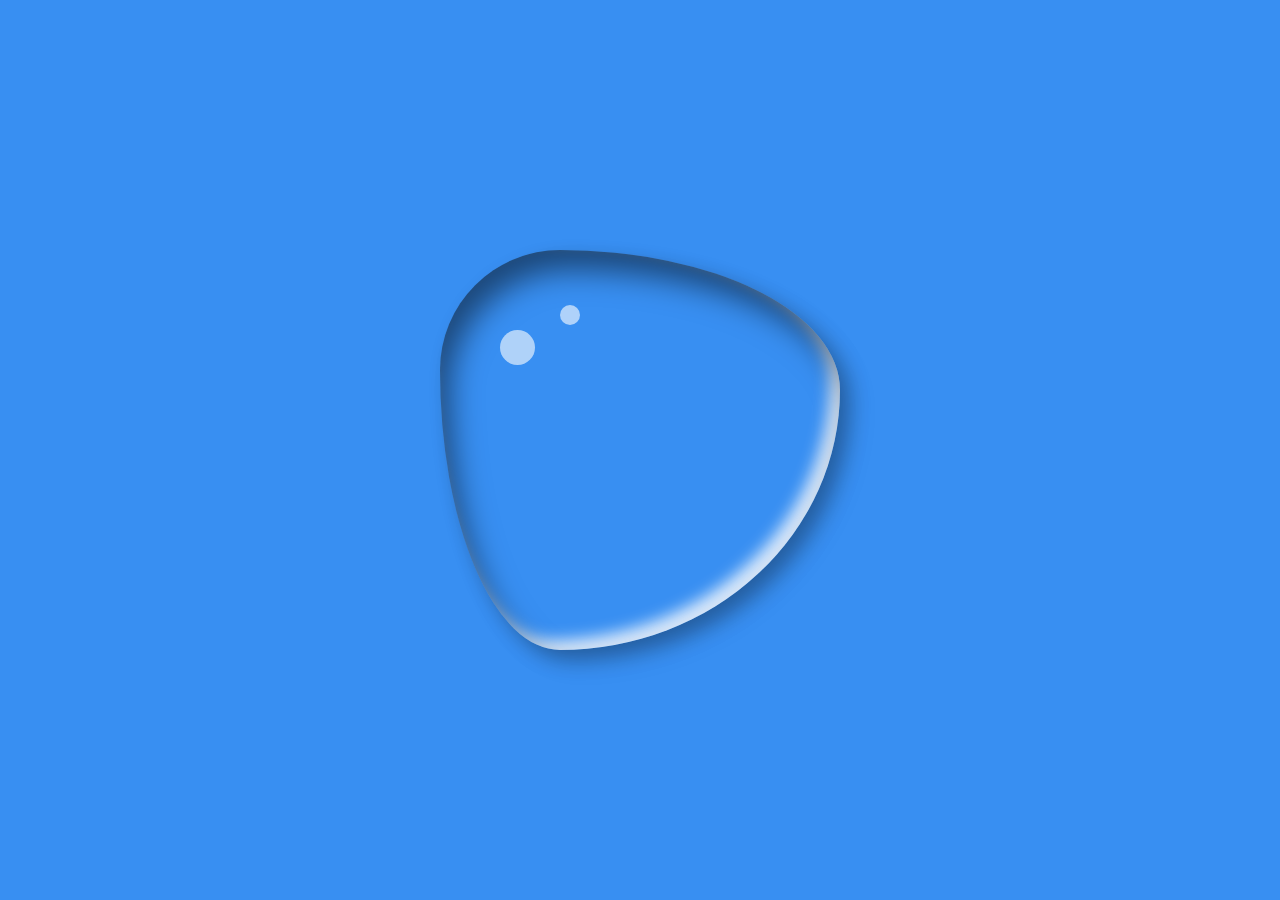
<file: shareHTML/watermove.html>
<!DOCTYPE html>
<html lang="en">
<head>
    <meta charset="UTF-8">
    <meta http-equiv="X-UA-Compatible" content="IE=edge">
    <meta name="viewport" content="width=device-width, initial-scale=1.0">
    <title>水滴展示</title>
    <link rel="stylesheet" href="moveshui.css">
</head>
<body>
    <div class="shui"></div>
</body>
</html>
</file>
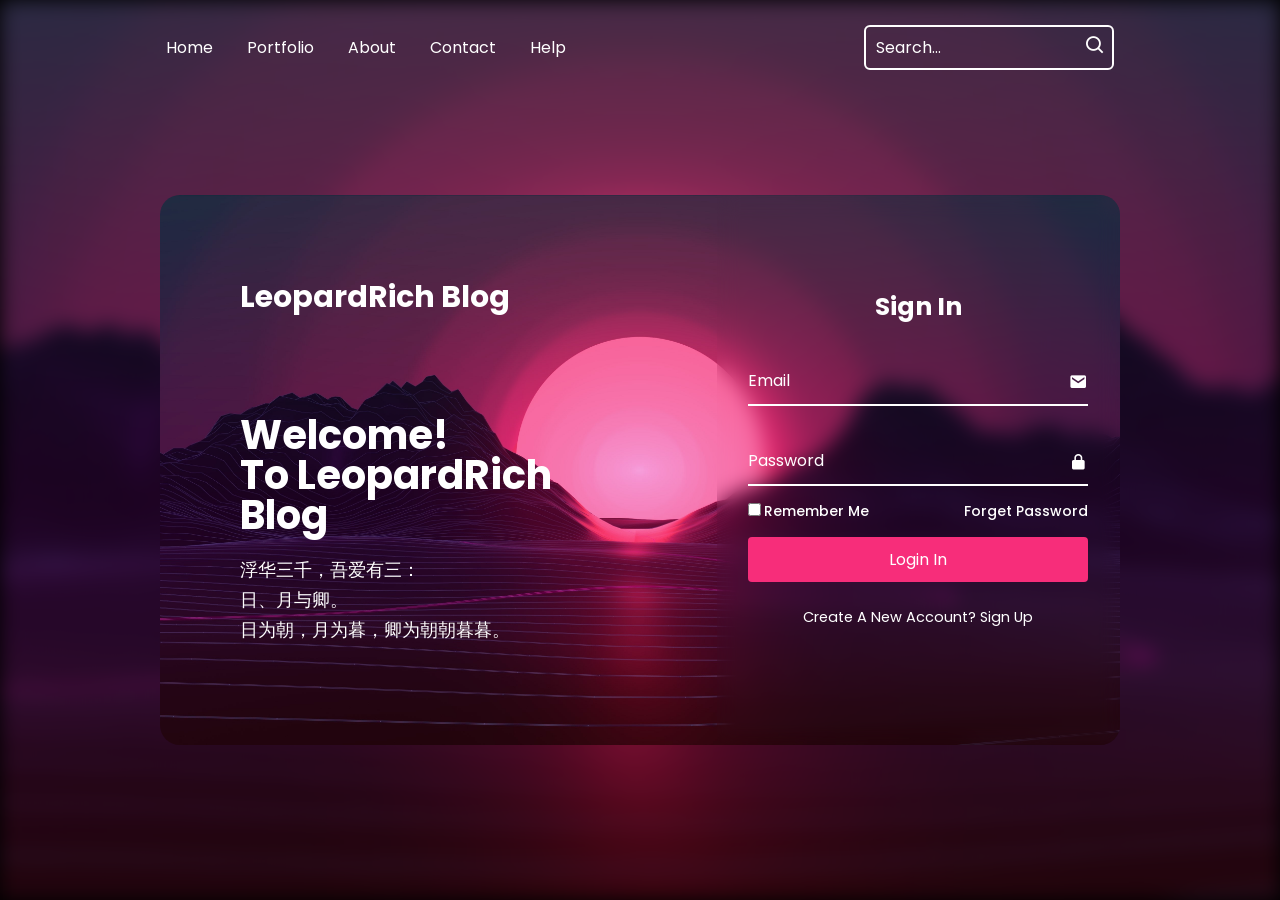
<file: shareHTML/InitPage/Login.html>
<!DOCTYPE html>
<html lang="en">

<head>
    <meta charset="UTF-8">
    <meta http-equiv="X-UA-Compatible" content="IE=edge">
    <meta name="viewport" content="width=device-width, initial-scale=1.0">
    <title>Document</title>

    <link href='https://unpkg.com/boxicons@2.1.4/css/boxicons.min.css' rel='stylesheet'>

    <link rel="stylesheet" href="./Login.css">

    <script src="./Login.js"></script>  <!-- 注意，js文件中要保证先加载完页面 -->
</head>

<body>

    <!-- 导航栏部分 -->
    <header class="header">
        <nav class="navbar">
            <a href="#">Home</a>
            <a href="#">Portfolio</a>
            <a href="#">About</a>
            <a href="#">Contact</a>
            <a href="#">Help</a>
        </nav>
        <form action="" class="search-bar">
            <input type="text" placeholder="Search...">
            <button><i class='bx bx-search'></i></button>
        </form>
    </header>

    <!-- 背景部分 -->
    <div class="background"></div>

    <!-- 主要界面 -->
    <div class="container">
        <div class="item">   <!-- 界面的左半部分 -->
            <h2 class="logo">LeopardRich Blog</h2>  <!-- 表单标题 -->

            <div class="text-item">
                <h2>Welcome! <br><span>
                        To LeopardRich Blog
                    </span></h2>
                <p>浮华三千，吾爱有三： <br/>日、月与卿。<br/>日为朝，月为暮，卿为朝朝暮暮。</p>
                <!-- <div class="social-icon">  社交图标
                    <a href="#"><i class='bx bxl-facebook'></i></a>
                    <a href="#"><i class='bx bxl-twitter'></i></a>
                    <a href="#"><i class='bx bxl-youtube'></i></a>
                    <a href="#"><i class='bx bxl-instagram'></i></a>
                    <a href="#"><i class='bx bxl-linkedin'></i></a>
                </div> -->
            </div>
        </div>

        <!-- 右半部分 -->
        <div class="login-section">  
            
            <!-- 登录界面 -->
            <div class="form-box login" id="loginBox">
                <form action="">
                    <h2>Sign In</h2>
                    <!-- 邮箱 -->
                    <div class="input-box">
                        <input type="email" required>
                        <label >Email</label>
                        <span class="icon"><i class='bx bxs-envelope'></i></span>
                    </div>

                    <!-- 密码 -->
                    <div class="input-box">
                        <input type="password" required>
                        <label>Password</label>
                        <span class="icon"><i class='bx bxs-lock-alt' ></i></span>
                    </div>

                    <!-- 记住密码 & 忘记密码 -->
                    <div class="remember-password">
                        <label for=""><input type="checkbox">Remember Me</label>
                        <ahref="#">Forget Password</a>
                    </div>

                    <!-- 登录 -->
                    <button class="btn">Login In</button>
                    
                    <!-- 进入注册界面 -->
                    <div class="create-account">
                        <p>Create A New Account? <a href="#" class="register-link">Sign Up</a></p>
                    </div>
                </form>
            </div>

            <!-- 注册界面 -->
            <div class="form-box register" id="registerBox">
                <form action="">
                    <h2>Sign Up</h2>
                    <!-- 用户名 -->
                    <div class="input-box">
                        <span class="icon"><i class='bx bxs-user'></i></span>
                        <input type="text" required>
                        <label >Username</label>
                    </div>
                    <!-- 邮箱 -->
                    <div class="input-box">
                        <span class="icon"><i class='bx bxs-envelope'></i></span>
                        <input type="email" required>
                        <label >Email</label>
                    </div>
                    <!-- 密码 -->
                    <div class="input-box">
                        <span class="icon"><i class='bx bxs-lock-alt' ></i></span>
                        <input type="password" required>
                        <label>Password</label>
                    </div>
                    <!-- 记住密码 -->
                    <div class="remember-password">
                        <label for=""><input type="checkbox">I agree with this statment</label>
                    </div>
                    <button class="btn">Login In</button>
                    <div class="create-account">
                        <p>Already Have An Account? <a href="#" class="login-link">Sign In</a></p>
                    </div>
                </form>
            </div>
        </div>
    </div>



</body>

</html>
</file>
<file: shareHTML/moveshui.css>
* {
    margin: 0;
    padding: 0;
}

body {
    background-color: rgba(40, 134, 241, 0.925);
}

.shui {
    width: 400px;
    height: 400px;
    /* background-color: #fff; */
    position: absolute;
    top: 50%;
    left: 50%;
    transform: translate(-50%, -50%);
    box-sizing: border-box;
    /* 这里的意思是前面设置水平轴，后面设置的是垂直轴 */
    border-radius: 30% 70% 70% 30% / 30% 35% 65% 70%;
    box-shadow: inset 10px 20px 30px rgba(0, 0, 0, 0.5), 10px 10px 20px rgba(0, 0, 0, 0.3), 15px 15px 30px rgba(0, 0, 0, 0.05),
        inset -10px -10px 15px rgba(255, 255, 255, 0.83);
    animation: watermove 9s linear infinite;
}

.shui::after {
    content: "";
    position: absolute;
    width: 35px;
    height: 35px;
    background-color: rgba(255, 255, 255, 0.60);
    border-radius: 50%;
    left: 60px;
    top: 80px;
    animation: watermove 4s linear infinite;
}

.shui::before {
    content: "";
    position: absolute;
    width: 20px;
    height: 20px;
    background-color: rgba(255, 255, 255, 0.6);
    border-radius: 50%;
    left: 120px;
    top: 55px;
    animation: watermove 9s linear infinite;
}

@keyframes watermove {
    20% {
        border-radius: 30% 70% 53% 47% / 28% 44% 56% 72%;
    }
    40% {
        border-radius: 30% 70% 39% 61% / 34% 39% 61% 66%;
    }
    60% {
        border-radius: 25% 70% 45% 55% / 40% 55% 45% 60%;
    }
    80% {
        border-radius: 28% 72% 31% 69% / 32% 39% 61% 68%;
    }
}
</file>
<file: shareHTML/InitPage/Login.css>
@import url('https://fonts.googleapis.com/css2?family=Poppins:ital,wght@0,300;0,400;0,500;1,500&display=swap');

* {
    margin: 0;
    padding: 0;
    box-sizing: border-box;
    font-family: "poppins", sans-serif;
}

body {
    height: 100vh;
    width: 100%;
    background: #000;
}

.background {
    background: url(background.jpg) no-repeat;
    background-position: center;
    background-size: cover;
    height: 100vh;
    width: 100%;
    filter: blur(10px);
}

.header {
    position: fixed;
    top: 0;
    left: 0;
    width: 100%;
    padding: 25px 13%;
    background: transparent;
    display: flex;
    justify-content: space-between;
    align-items: center;
    z-index: 100;

}

.navbar a {
    position: relative;
    font-size: 16px;
    color: #fff;
    margin-right: 30px;
    text-decoration: none;
}

.navbar a::after {
    content: "";
    position: absolute;
    left: 0;
    width: 100%;
    height: 2px;
    background: #fff;
    bottom: -5px;
    border-radius: 5px;
    transform: translateY(10px);
    opacity: 0;
    transition: .5s ease;
}

.navbar a:hover:after {
    transform: translateY(0);
    opacity: 1;
}

.search-bar {
    width: 250px;
    height: 45px;
    background-color: transparent;
    border: 2px solid #fff;
    border-radius: 6px;
    display: flex;
    align-items: center;
}

.search-bar input {
    width: 100%;
    background-color: transparent;
    border: none;
    outline: none;
    color: #fff;
    font-size: 16px;
    padding-left: 10px;
}

.search-bar button {
    width: 40px;
    height: 100%;
    background: transparent;
    outline: none;
    border: none;
    color: #fff;
    cursor: pointer;
}

.search-bar input::placeholder {
    color: #fff;
}

.search-bar button i {
    font-size: 22px;
}

.container {
    position: absolute;
    left: 50%;
    top: 50%;
    transform: translate(-50%, -50%);
    width: 75%;
    height: 550px;
    margin-top: 20px;
    background: url(background.jpg) no-repeat;
    background-position: center;
    background-size: cover;
    border-radius: 20px;
    overflow: hidden;


}

.item {
    position: absolute;
    top: 0;
    left: 0;
    width: 58%;
    height: 100%;
    color: #fff;
    background: transparent;
    padding: 80px;
    display: flex;
    justify-content: space-between;
    flex-direction: column;



}

.item .logo {
    color: #fff;
    font-size: 30px;

}

.text-item h2 {
    font-size: 40px;
    line-height: 1;
}

.text-item p {
    font-size: 18px;
    line-height: 30px;
    margin: 20px 0;
}

.social-icon a i {
    color: #fff;
    font-size: 24px;
    margin-left: 10px;
    cursor: pointer;
    transition: .5s ease;
}

.social-icon a:hover i {
    transform: scale(1.2);
}

.container .login-section {
    position: absolute;
    top: 0;
    right: 0;
    width: calc(100% - 58%);
    height: 100%;
    color: #fff;
    backdrop-filter: blur(10px);
}

.login-section .form-box {
    position: absolute;
    display: flex;
    justify-content: center;
    align-items: center;
    width: 100%;
    height: 100%;

}

.login-section .form-box.register {
    transform: translateX(430px);
    transition: transform .6s ease;
    transition-delay: 0s;
}

.login-section.active .form-box.register {
    transform: translateX(0px);
    transition-delay: .7s;
}

.login-section .form-box.login {
    transform: translateX(0px);
    transition: transform .6s ease;
    transition-delay: 0.7s;
}

.login-section.active .form-box.login {
    transform: translateX(430px);
    transition-delay: 0s;
}



.login-section .form-box h2 {
    text-align: center;
    font-size: 25px;
}

.form-box .input-box {
    width: 340px;
    height: 50px;
    border-bottom: 2px solid#fff;
    margin: 30px 0;
    position: relative;
}

.input-box input {
    width: 100%;
    height: 100%;
    background: transparent;
    border: none;
    outline: none;
    font-size: 16px;
    padding-right: 28px;


}

.input-box label {
    position: absolute;
    top: 50%;
    left: 0;
    transform: translateY(-50%);
    font-size: 16px;
    font-weight: 600px;
    pointer-events: none;
    transition: .5s ease;

}

.input-box .icon {
    position: absolute;
    top: 13px;
    right: 0;
    font-size: 19px;
}

.input-box input:focus~label,
.input-box input:valid~label {
    top: -5px;
}

.remember-password {
    font-size: 14px;
    font-weight: 500;
    margin: -15px 0 15px;
    display: flex;
    justify-content: space-between;
}

.remember-password label input {
    accent-color: #fff;
    margin-right: 3px;

}

.remember-password a {
    color: #fff;
    text-decoration: none;
}

.remember-password a:hover {
    text-decoration: underline;
}

.btn {
    background: #fff;
    width: 100%;
    height: 45px;
    outline: none;
    border: none;
    border-radius: 4px;
    cursor: pointer;
    background: #f72d7a;
    font-size: 16px;
    color: #fff;
    box-shadow: rgba(0, 0, 0, 0.4);

}

.create-account {
    font-size: 14.5px;
    text-align: center;
    margin: 25px;
}

.create-account p a {
    color: #fff;
    font-weight: 600px;
    text-decoration: none;
}

.create-account p a:hover {
    text-decoration: underline;
}
</file>
